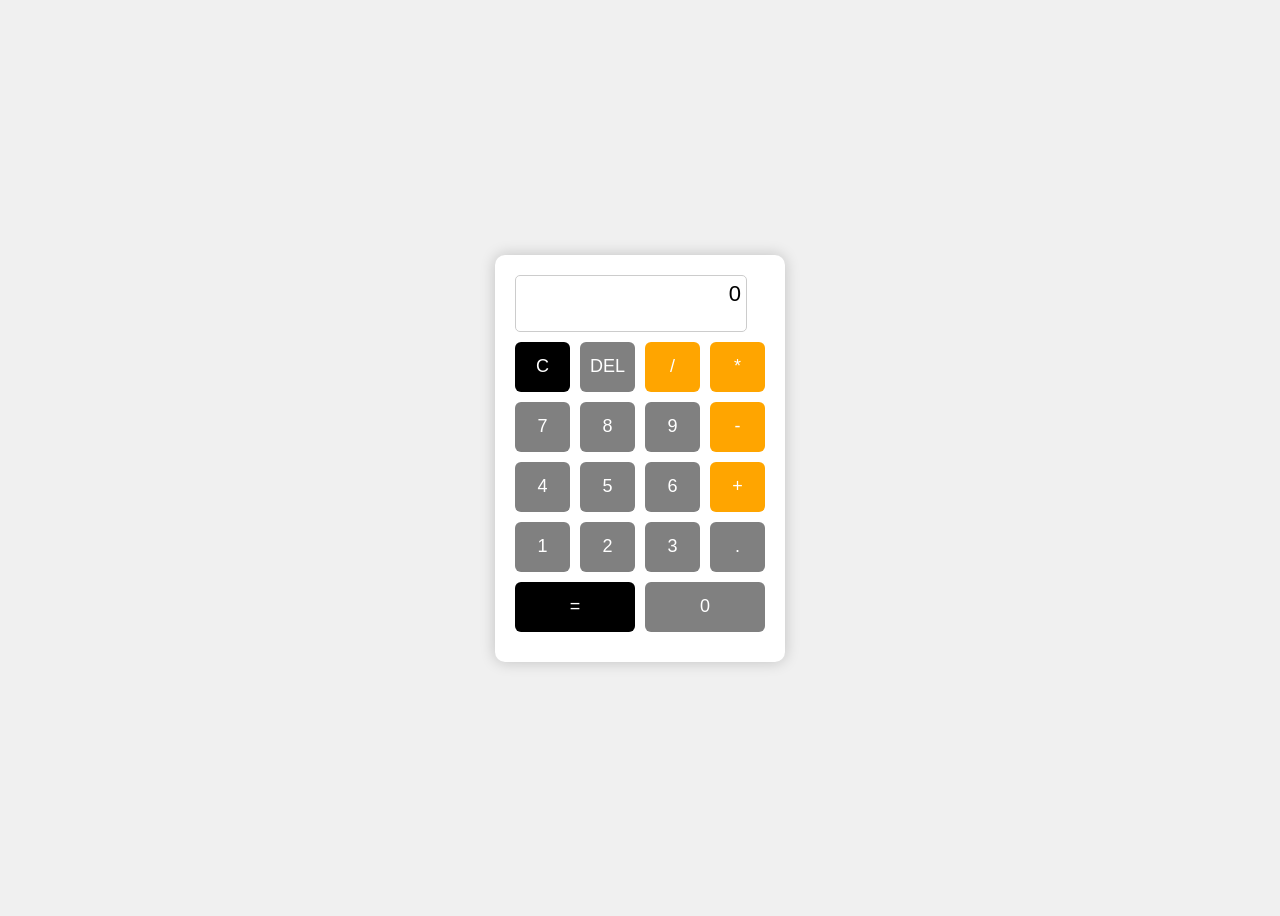
<file: index.html>
<!DOCTYPE html>
<html lang="en">
<head>
    <meta charset="UTF-8">
    <title>Calculator</title>
    <link rel="stylesheet" href="calculator.css">
</head>
<body>

<div class="calculator">
   <div class="display" id="display">0</div>
    <div class="buttons">
        <button class="clear" onclick="clearDisplay()">C</button>
        <button onclick="deleteLast()">DEL</button>
        <button class="operator" onclick="setOperation('divide')">/</button>
        <button class="operator" onclick="setOperation('multiply')">*</button>

        <button onclick="appendNumber('7')">7</button>
        <button onclick="appendNumber('8')">8</button>
        <button onclick="appendNumber('9')">9</button>
        <button class="operator" onclick="setOperation('subtract')">-</button>

        <button onclick="appendNumber('4')">4</button>
        <button onclick="appendNumber('5')">5</button>
        <button onclick="appendNumber('6')">6</button>
        <button class="operator" onclick="setOperation('add')">+</button>

        <button onclick="appendNumber('1')">1</button>
        <button onclick="appendNumber('2')">2</button>
        <button onclick="appendNumber('3')">3</button>
        <button onclick="appendNumber('.')">.</button>
        <button class="equal" onclick="calculate()" style="grid-row: span 2;">=</button>

        <button onclick="appendNumber('0')" style="grid-column: span 2;">0</button>
    </div>
</div>

<script src="calculator.js"></script>
</body>

</html>
</file>
<file: calculator.css>
body {
            font-family: Arial, sans-serif;
            background: #f0f0f0;
            height: 100vh;
            display: flex;
            justify-content: center;
            align-items: center;
        }

        .calculator {
            background: #ffffff;
            padding: 20px;
            border-radius: 10px;
            box-shadow: 0 0 15px rgba(0,0,0,0.2);
        }

        .display {
            width: 220px;
            height: 45px;
            font-size: 22px;
            text-align: right;
            margin-bottom: 10px;
            padding: 5px;
            border: 1px solid #ccc;
            border-radius: 5px;
        }

        .buttons {
            display: grid;
            grid-template-columns: repeat(4, 55px);
            gap: 10px;
        }

        button {
            height: 50px;
            font-size: 18px;
            border: none;
            border-radius: 6px;
            cursor: pointer;
            background-color:gray;
            color: white;
        }

        button.operator {
            background-color:orange;
        }

        button.equal {
            background-color: black;
            grid-column: span 2;
        }

        button.clear {
            background-color: black;
        }

        button.backspace {
            background-color: #03f9e1;
        }
</file>
